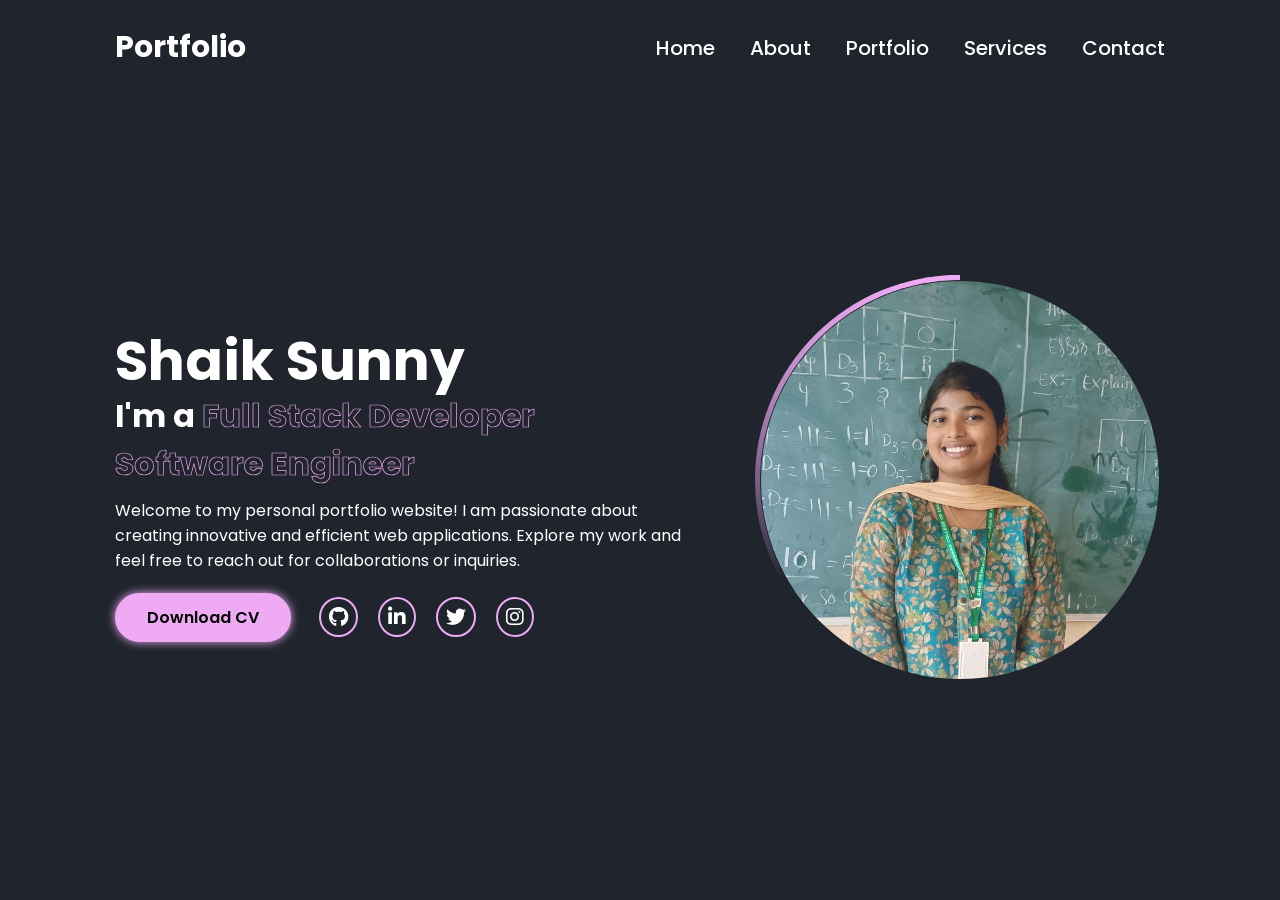
<file: index.html>
<!DOCTYPE html>
<html lang="en">
<head>
    <meta charset="UTF-8">
    <meta name="viewport" content="width=device-width, initial-scale=1.0">
    <title>Personal Portfolio Website Using HTML & CSS | Sri Varshini</title>
    <link rel="stylesheet" href="https://cdnjs.cloudflare.com/ajax/libs/font-awesome/6.4.0/css/all.min.css">
    <link rel="stylesheet" href="style.css">
</head>
<body>
    <nav class="navbar">
        <a href="#" class="logo">Portfolio</a>
        <ul>
            <li><a href="index.html">Home</a></li>
            <li><a href="about.html">About</a></li>
            <li><a href="index.html">Portfolio</a></li>
            <li><a href="services.html">Services</a></li>
            <li><a href="contact.html">Contact</a></li>
        </ul>
    </nav>

    <div class="bars-animation">
<div class="bar" style="--i:6;"></div>
<div class="bar" style="--i:5";></div>
<div class="bar" style="--i:4";></div>
<div class="bar" style="--i:3";></div>
<div class="bar" style="--i:2";></div>
<div class="bar" style="--i:1";></div>

    </div>

    <section class="home" id="home">
        <div class="home-info">
            <h1>Shaik Sunny</h1>
            <h2>I'm a 
                <span style="--i:2;" data-text="Full Stack Developer">Full Stack Developer</span>
                <span style="--i:1;" data-text="Software Engineer">Software Engineer</span>
                
            </h2>
            <p>Welcome to my personal portfolio website! I am passionate about creating innovative and efficient web applications. Explore my work and feel free to reach out for collaborations or inquiries.</p>

            <div class="btn-sci">
                <a href="#" class="btn">Download CV</a>   
                <div class="sci">
                    <a href="https://github.com/sunnyshaik05"><i class="fa-brands fa-github"></i></a>
                    <a href="https://www.linkedin.com/in/sunny-shaik-577ab8372?utm_source=share_via&utm_content=profile&utm_medium=member_android"><i class="fa-brands fa-linkedin-in"></i></a>
                    <a href="#"><i class="fa-brands fa-twitter"></i></a>
                    <a href="#"><i class="fa-brands fa-instagram"></i></a>
                </div>       
            </div>
        </div>

        <div class="home-img">
            <div class="img-box">
                <div class="img-item">
                    <img src="sunnypic.jpeg" alt="Profile Image">
                </div>
            </div>
        </div>
    </section>
    

</body>
</html>
</file>
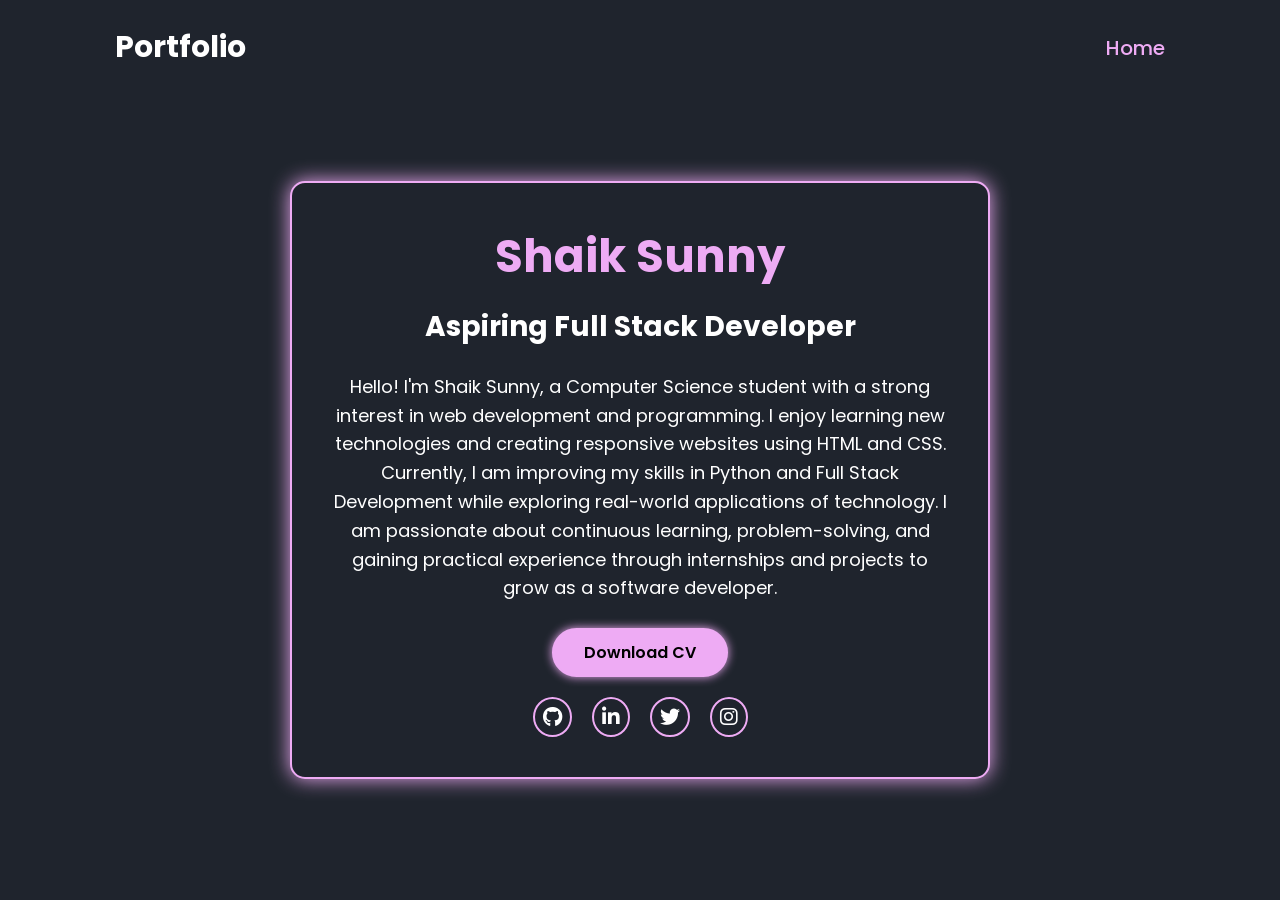
<file: about.html>
<!DOCTYPE html>
<html lang="en">
<head>
  <meta charset="UTF-8">
  <meta name="viewport" content="width=device-width, initial-scale=1.0">
  <title>Sunny Shaik | Portfolio</title>
  <link rel="stylesheet" href="https://cdnjs.cloudflare.com/ajax/libs/font-awesome/6.4.0/css/all.min.css">

  <style>
    @import url('https://fonts.googleapis.com/css2?family=Poppins:wght@300;400;500;600;700;800;900&display=swap');

    *{margin:0;padding:0;box-sizing:border-box;font-family:'Poppins',sans-serif;}
    html{scroll-behavior:smooth;}
    body{background:#7a568e;color:#fff;}

    a{color:white;text-decoration:none;}

    .navbar{
      position:fixed;left:0;top:0;width:100%;
      padding:25px 9%;display:flex;justify-content:space-between;align-items:center;
      z-index:100;visibility:hidden;opacity:0;
      animation:show-content 1.5s linear forwards;animation-delay:1.2s;
    }
    @keyframes show-content{100%{visibility:visible;opacity:1;}}

    .navbar .logo{font-size:30px;font-weight:700;}
    .navbar ul{display:flex;}
    .navbar ul li{list-style:none;margin-left:35px;}
    .navbar ul li a{font-size:20px;font-weight:500;transition:.5s;}
    .navbar ul li a:hover,.navbar ul li a.active{color:#eeabf4;}

    .home{
      display:flex;justify-content:center;align-items:center;
      height:100vh;padding:60px 9% 0;
      visibility:hidden;opacity:0;
      animation:show-content 1.5s linear forwards;animation-delay:1.6s;
    }

    .home-box{
      background:#1f242d;
      border:2px solid #eeabf4;
      border-radius:15px;
      padding:40px;
      max-width:700px;
      box-shadow:0 0 20px #eeabf4;
      text-align:center;
      animation:fadeInUp 1.5s ease forwards;
    }
    @keyframes fadeInUp{
      from{opacity:0;transform:translateY(30px);}
      to{opacity:1;transform:translateY(0);}
    }

    .home-box h1{font-size:45px;margin-bottom:15px;color:#eeabf4;}
    .home-box h2{font-size:28px;margin-bottom:20px;}
    .home-box p{font-size:18px;line-height:1.6;margin-bottom:25px;}

    .btn{
      display:inline-block;background:#eeabf4;padding:10px 30px;
      border:2px solid #eeabf4;border-radius:40px;box-shadow:0 0 10px #eeabf4;
      font-size:16px;font-weight:600;color:black;transition:.5s;
    }
    .btn:hover{background:transparent;color:#eeabf4;box-shadow:none;}

    .sci{margin-top:20px;}
    .sci a{
      display:inline-flex;padding:8px;border:2px solid #eeabf4;border-radius:50%;
      font-size:20px;margin:0 8px;transition:.5s;
    }
    .sci a:hover{background:#eeabf4;color:#fff;box-shadow:0 0 10px #eeabf4;}

    .bars-animation{position:absolute;width:100%;height:100%;display:flex;z-index:-1;}
    .bars-animation .bar{
      width:100%;height:100%;background:#1f242d;transform:translateY(-100%);
      animation:show-bars .5s ease-in-out forwards;animation-delay:calc(.1s * var(--i));
    }
    @keyframes show-bars{100%{transform:translateY(0%);}}
  </style>
</head>
<body>
  <nav class="navbar">
    <a href="#" class="logo">Portfolio</a>
    <ul>
      <li><a href="index.html" class="active">Home</a></li>
    </ul>
  </nav>

  <div class="bars-animation">
    <div class="bar" style="--i:6;"></div>
    <div class="bar" style="--i:5;"></div>
    <div class="bar" style="--i:4;"></div>
    <div class="bar" style="--i:3;"></div>
    <div class="bar" style="--i:2;"></div>
    <div class="bar" style="--i:1;"></div>
  </div>

  <section class="home" id="home">
    <div class="home-box">
      <h1>Shaik Sunny</h1>
      <h2>Aspiring Full Stack Developer</h2>
      <p>
        <p>
Hello! I'm Shaik Sunny, a Computer Science student with a strong interest in web development and programming. I enjoy learning new technologies and creating responsive websites using HTML and CSS. Currently, I am improving my skills in Python and Full Stack Development while exploring real-world applications of technology. I am passionate about continuous learning, problem-solving, and gaining practical experience through internships and projects to grow as a software developer.
</p>
      </p>
      <a href="cv.pdf" class="btn">Download CV</a>
      <div class="sci">
        <a href="https://github.com/sunnyshaik05"><i class="fa-brands fa-github"></i></a>
        <a href="https://www.linkedin.com/in/sunny-shaik-577ab8372"><i class="fa-brands fa-linkedin-in"></i></a>
        <a href="#"><i class="fa-brands fa-twitter"></i></a>
        <a href="#"><i class="fa-brands fa-instagram"></i></a>
      </div>
    </div>
  </section>
</body>
</html>
</file>
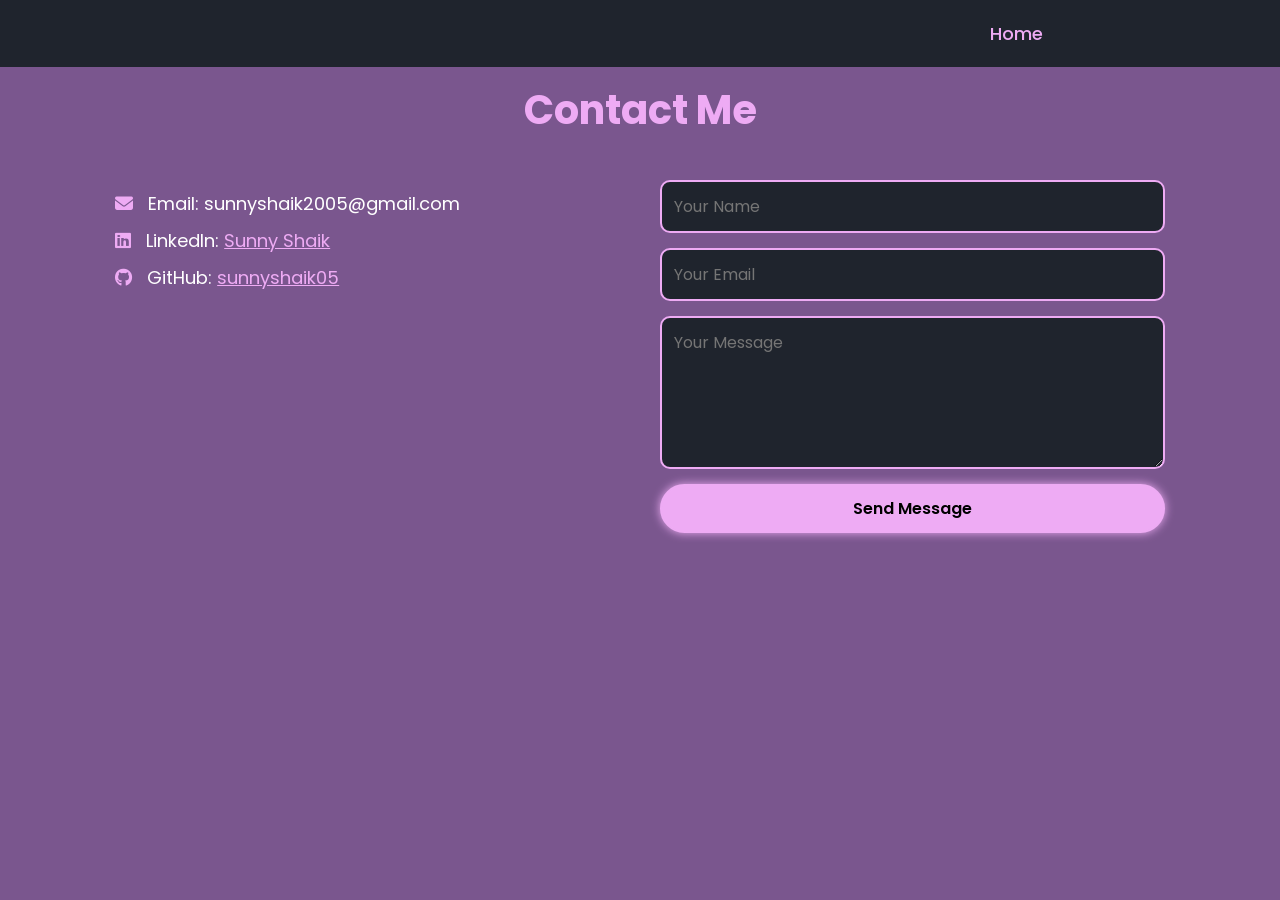
<file: contact.html>
<!DOCTYPE html>
<html lang="en">
<head>
  <meta charset="UTF-8">
  <meta name="viewport" content="width=device-width, initial-scale=1.0">
  <title>Contact | Sunny Shaik</title>
  <link rel="stylesheet" href="https://cdnjs.cloudflare.com/ajax/libs/font-awesome/6.4.0/css/all.min.css">

  <style>
    @import url('https://fonts.googleapis.com/css2?family=Poppins:wght@300;400;500;600;700;800;900&display=swap');

    *{margin:0;padding:0;box-sizing:border-box;font-family:'Poppins',sans-serif;}
    body{background:#7a568e;color:#fff;}
     /* Navbar */
    .navbar{

      position:fixed;top:0;left:0;width:100%;
      padding: 20px 75%;display:flex;justify-content:space-between;align-items:center;
      background:#1f242d;
      z-index:100;
    }
    .navbar .logo{font-size:28px;font-weight:700;color:#eeabf4;}
    .navbar ul{display:flex;}
    .navbar ul li{list-style:none;margin-left:30px;}
    .navbar ul li a{font-size:18px;font-weight:500;color:#fff;transition:.3s;}
    .navbar ul li a:hover,.navbar ul li a.active{color:#eeabf4;}
    .navbar ul li a.active{ text-decoration: none; }

     /* Contact Section */
     .contact {
      min-height: 100vh;
      padding: 80px 9%;
      background: #7a568e;
      color: #fff;
      text-align: center;
    }
   
    .contact {
      min-height: 100vh;
      padding: 80px 9%;
      background: #7a568e;
      color: #fff;
      text-align: center;
    }
    .contact .section-title {
      font-size: 40px;
      margin-bottom: 40px;
      color: #eeabf4;
    }
    .contact-container {
      display: flex;
      flex-wrap: wrap;
      justify-content: center;
      gap: 40px;
    }
    .contact-info {
      flex: 1;
      min-width: 250px;
      text-align: left;
    }
    .contact-info p {
      font-size: 18px;
      margin: 10px 0;
    }
    .contact-info i {
      color: #eeabf4;
      margin-right: 10px;
    }
    .contact-info a {
      color: #eeabf4;
      transition: .3s;
    }
    .contact-info a:hover { text-decoration: underline; }

    .contact-form {
      flex: 1;
      min-width: 300px;
      display: flex;
      flex-direction: column;
      gap: 15px;
    }
    .contact-form input,
    .contact-form textarea {
      padding: 12px;
      border: 2px solid #eeabf4;
      border-radius: 10px;
      background: #1f242d;
      color: #fff;
      font-size: 16px;
    }
    .contact-form input:focus,
    .contact-form textarea:focus {
      outline: none;
      border-color: #fff;
      box-shadow: 0 0 10px #eeabf4;
    }
    .btn {
      display:inline-block;background:#eeabf4;padding:10px 30px;
      border:2px solid #eeabf4;border-radius:40px;box-shadow:0 0 10px #eeabf4;
      font-size:16px;font-weight:600;color:black;transition:.5s;
    }
    .btn:hover{background:transparent;color:#eeabf4;box-shadow:none;}
  </style>
</head>
<body>
   <!-- Navbar -->
  <nav class="navbar">
    
    <ul>
      <li><a href="index.html" class="active">Home</a></li>
    </ul>
  </nav>
  
  <!-- Contact Section -->
  <section class="contact" id="contact">
    <h2 class="section-title">Contact Me</h2>
    <div class="contact-container">

      <!-- Contact Info -->
      <div class="contact-info">
        <p><i class="fa-solid fa-envelope"></i> Email: sunnyshaik2005@gmail.com</p>
        <p><i class="fa-brands fa-linkedin"></i> LinkedIn: 
          <a href="https://www.linkedin.com/in/sunny-shaik-577ab8372">Sunny Shaik</a>
        </p>
        <p><i class="fa-brands fa-github"></i> GitHub: 
          <a href="https://github.com/sunnyshaik05">sunnyshaik05</a>
        </p>
      </div>

      <!-- Contact Form -->
      <form class="contact-form">
        <input type="text" placeholder="Your Name" required>
        <input type="email" placeholder="Your Email" required>
        <textarea rows="5" placeholder="Your Message" required></textarea>
        <button type="submit" class="btn">Send Message</button>
      </form>

    </div>
  </section>
</body>
</html>
</file>
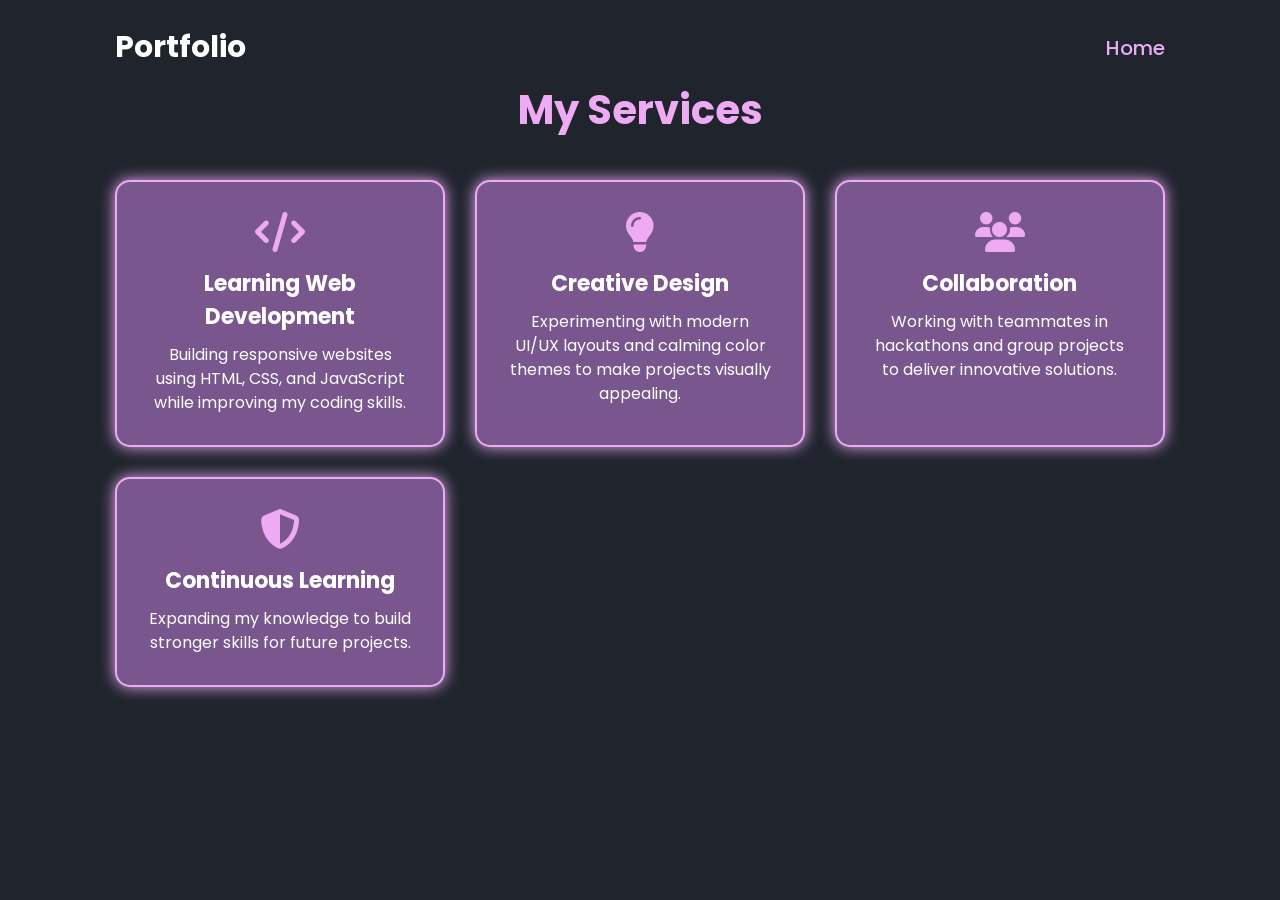
<file: services.html>
<!DOCTYPE html>
<html lang="en">
<head>
  <meta charset="UTF-8">
  <meta name="viewport" content="width=device-width, initial-scale=1.0">
  <title>Sunny Shaik | Portfolio</title>
  <link rel="stylesheet" href="https://cdnjs.cloudflare.com/ajax/libs/font-awesome/6.4.0/css/all.min.css">

  <style>
    @import url('https://fonts.googleapis.com/css2?family=Poppins:wght@300;400;500;600;700;800;900&display=swap');

    *{margin:0;padding:0;box-sizing:border-box;font-family:'Poppins',sans-serif;}
    html{scroll-behavior:smooth;}
    body{background:#7a568e;color:#fff;}

    a{color:white;text-decoration:none;}

    /* Navbar */
    .navbar{
      position:fixed;left:0;top:0;width:100%;
      padding:25px 9%;display:flex;justify-content:space-between;align-items:center;
      z-index:100;visibility:hidden;opacity:0;
      animation:show-content 1.5s linear forwards;animation-delay:1.2s;
    }
    @keyframes show-content{100%{visibility:visible;opacity:1;}}
    .navbar .logo{font-size:30px;font-weight:700;}
    .navbar ul{display:flex;}
    .navbar ul li{list-style:none;margin-left:35px;}
    .navbar ul li a{font-size:20px;font-weight:500;transition:.5s;}
    .navbar ul li a:hover,.navbar ul li a.active{color:#eeabf4;}

    
    /* Services Section */
    .services {
      min-height: 100vh;
      padding: 80px 9%;
      background: #1f242d;
      color: #fff;
      text-align: center;
    }
    .section-title {
      font-size: 40px;
      margin-bottom: 40px;
      color: #eeabf4;
    }
    .services-container {
      display: grid;
      grid-template-columns: repeat(auto-fit, minmax(250px, 1fr));
      gap: 30px;
    }
    .service-card {
      background: #7a568e;
      border: 2px solid #eeabf4;
      border-radius: 15px;
      padding: 30px;
      box-shadow: 0 0 15px #eeabf4;
      transition: transform 0.3s ease, box-shadow 0.3s ease;
    }
    .service-card:hover {
      transform: translateY(-10px);
      box-shadow: 0 0 25px #eeabf4;
    }
    .service-card i {
      font-size: 40px;
      margin-bottom: 15px;
      color: #eeabf4;
    }
    .service-card h3 {
      font-size: 22px;
      margin-bottom: 10px;
    }
    .service-card p {
      font-size: 16px;
      line-height: 1.5;
    }

    /* Background Bars Animation */
    .bars-animation{position:absolute;width:100%;height:100%;display:flex;z-index:-1;}
    .bars-animation .bar{
      width:100%;height:100%;background:#1f242d;transform:translateY(-100%);
      animation:show-bars .5s ease-in-out forwards;animation-delay:calc(.1s * var(--i));
    }
    @keyframes show-bars{100%{transform:translateY(0%);}}
  </style>
</head>
<body>
  <!-- Navbar -->
  <nav class="navbar">
    <a href="#" class="logo">Portfolio</a>
    <ul>
      <li><a href="index.html" class="active">Home</a></li>
     
    </ul>
  </nav>

  <!-- Background Bars -->
  <div class="bars-animation">
    <div class="bar" style="--i:6;"></div>
    <div class="bar" style="--i:5;"></div>
    <div class="bar" style="--i:4;"></div>
    <div class="bar" style="--i:3;"></div>
    <div class="bar" style="--i:2;"></div>
    <div class="bar" style="--i:1;"></div>
  </div>

  

  <!-- Services Section -->
  <section class="services" id="services">
    <h2 class="section-title">My Services</h2>
    <div class="services-container">
      <div class="service-card">
        <i class="fa-solid fa-code"></i>
        <h3>Learning Web Development</h3>
        <p>Building responsive websites using HTML, CSS, and JavaScript while improving my coding skills.</p>
      </div>
      <div class="service-card">
        <i class="fa-solid fa-lightbulb"></i>
        <h3>Creative Design</h3>
        <p>Experimenting with modern UI/UX layouts and calming color themes to make projects visually appealing.</p>
      </div>
      <div class="service-card">
        <i class="fa-solid fa-users"></i>
        <h3>Collaboration</h3>
        <p>Working with teammates in hackathons and group projects to deliver innovative solutions.</p>
      </div>
      <div class="service-card">
        <i class="fa-solid fa-shield-halved"></i>
        <h3>Continuous Learning</h3>
        <p>Expanding my knowledge  to build stronger skills for future projects.</p>
      </div>
    </div>
  </section>
</body>
</html>
</file>
<file: style.css>
@import url('https://fonts.googleapis.com/css2?family=Poppins:wght@300;400;500;600;700;800;900&display=swap');

*{
    margin: 0;
    padding: 0;
    box-sizing: border-box;
    font-family: 'Poppins', sans-serif;
}

body{
    /* background: #1f242d;
     */
      background: #7a568e;
}

a{
    color:white;
    text-decoration: none;
}

.navbar{
    position:fixed;
    left:0;
    top:0;
    width:100%;
    padding:25px 9%;
    
    display: flex;
    justify-content: space-between;
    align-items: center;
    z-index:100;
    visibility: hidden;
    opacity: 0;
    animation: show-content 1.5s linear forwards;
    animation-delay: 1.2s;

}

@keyframes show-content{
  
    100%{
        
        visibility: visible;
        opacity: 1;
    }
}

.navbar .logo{
    font-size: 30px;
    font-weight: 700;
}

.navbar ul{
    display: flex;
  
}

.navbar ul li{
     list-style: none;
      margin-left:35px;
}

.navbar ul li a{
    font-size: 20px;
    font-weight: 500;
    transition:.5s;
}

.navbar ul li a:hover, 
.navbar ul li a.active{
    color: #eeabf4;
}

.home{
    display: flex;
    align-items: center;
    gap: 50px;
    height: 100vh;
    padding:60px 9% 0;
    color: #fff;
    visibility: hidden;
    opacity: 0;
    animation: show-content 1.5s linear forwards;
    animation-delay: 1.6s;

}

.home-info h1{
    font-size:55px;
}
.home-info h2{
    display:inline-block;
  
    font-size: 32px;
    
    margin-top: -10px;
}

.home-info h2 span{
    position:relative;
    display:inline-block;
    color:transparent;
    -webkit-text-stroke: .7px #eeabf4;
  animation: display-text 13s linear infinite;
    animation-delay: calc(-4s * var(--i));

}

@keyframes display-text{
    25%,100%{
        display:none;
    }

   
}

.home-info h2 span::before{
    content: attr(data-text);
    position:absolute;
    
    width:0;

    color:#eeabf4;
    white-space: nowrap;
    overflow: hidden;

   
   
    animation: fill-text 4s linear infinite;
    
    
     
}

@keyframes fill-text{
    10%,100%{
        width:0;
    }
    70%,90%{
        width:100%;
    }
}

.home-info p{
    font-size:16px;
    margin: 10px 0 20px;
}

.home-info .btn-sci{
    display: flex;
    align-items: center;
}

.btn{
    display: inline-block;
    background: #eeabf4;
    padding: 10px 30px;
    border:2px solid #eeabf4;
    border-radius:40px;
    box-shadow: 0 0 10px #eeabf4;
    font-size: 16px;
    font-weight: 600;
    color:black;
    transition: .5s;

}

.btn:hover{
    background:transparent;
    color:#eeabf4;
    box-shadow:none;
}

.home-info .btn-sci .sci{
   margin-left: 20px;

}

.home-info .btn-sci .sci a{
   display: inline-flex;
   padding:8px;
   border:2px solid #eeabf4;
   border-radius:50%;
   font-size: 20px;
   margin:0 8px;
   transition: .5s;
    
}

.home-info .btn-sci .sci a:hover{
    background: #eeabf4;
    color: #fff;
    box-shadow: 0 0 10px #eeabf4;
}

.home-img .img-box{
    position: relative;
    width:32vw;
    height: 32vw;
    border-radius: 50%;
    padding: 5px;
    display: flex;
    justify-content: center;
    align-items: center;
    overflow: hidden;
}

.home-img .img-box::before,
.home-img .img-box::after
{
    content: '';
    position: absolute;
    width:500px;
    height: 500px;
    background: conic-gradient(transparent, transparent, transparent, #eeabf4);
    transform:rotate(0deg);
    animation:rotate-border 10s linear infinite ;

}

.home-img .img-box::after{
    animation-delay: -5s;
}



@keyframes rotate-border{
    100%{
        transform: rotate(360deg);
    }
}

.home-img .img-box .img-item{
     position: relative;
    width:100%;
    height: 100%;
    background:  #1f242d;

    border-radius: 50%;
    border: .1px solid #1f242d;
    display: flex;
    justify-content: center;
    z-index: 1;
    overflow: hidden;
   
}

.home-img .img-box .img-item img{
   position: absolute;
   display:block;
   width: 100%;
   object-fit: cover;
   mix-blend-mode: lighten;


}

.bars-animation{
    position:absolute;
    width:100%;
    height:100%;
    display: flex;
    z-index:-1;
}

.bars-animation .bar{
    width:100%;
    height:100%;
    background:#1f242d;
    transform:translateY(-100%);
    animation:show-bars .5s ease-in-out forwards;
    animation-delay:calc(.1s * var(--i));

}

@keyframes show-bars{
    100%{
        transform:translateY(0%);
    }
}
</file>
